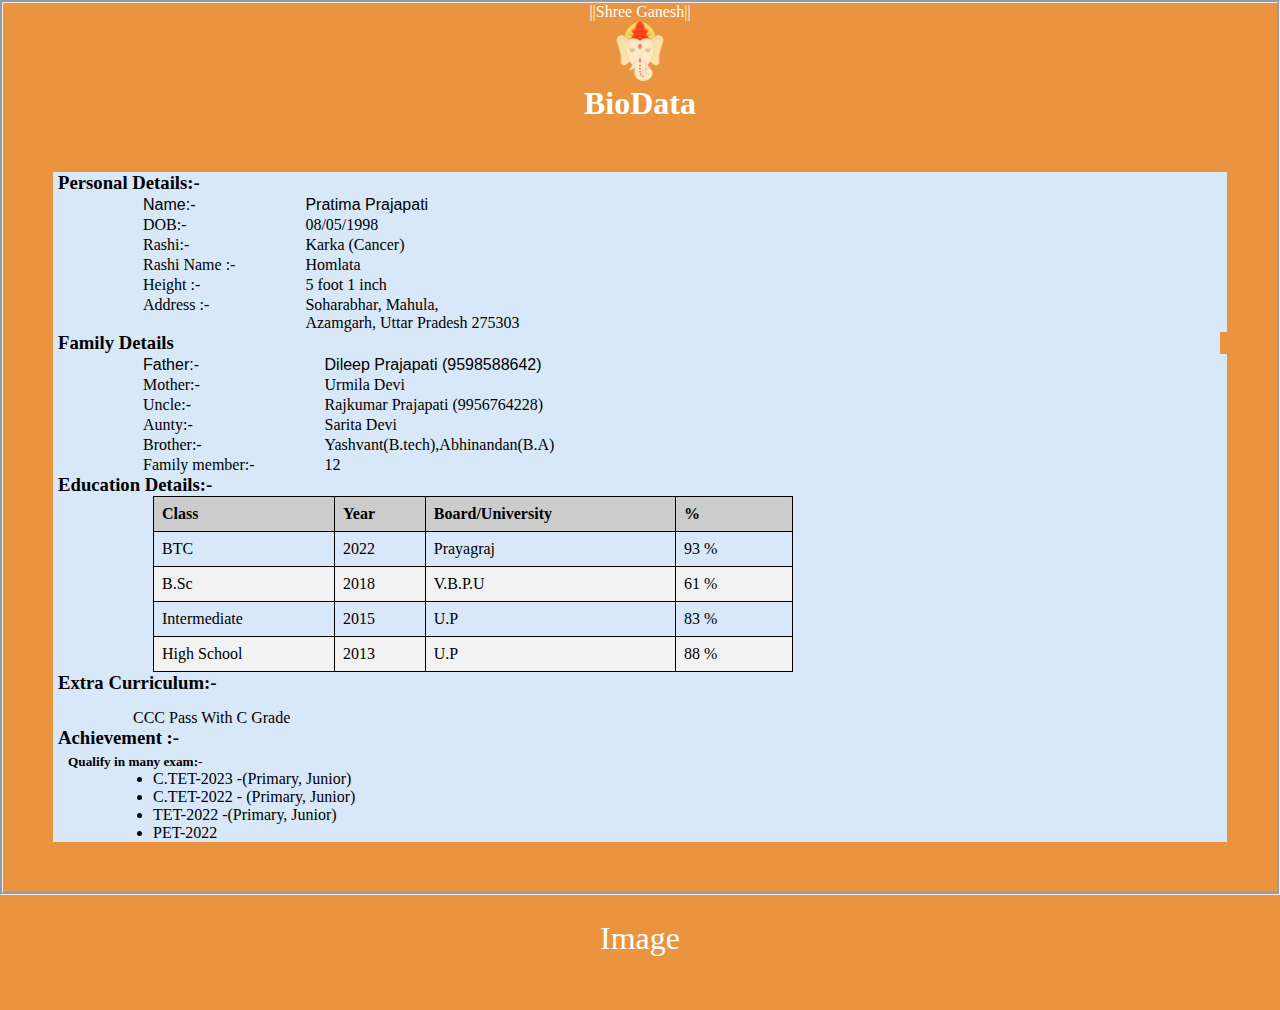
<file: index.html>
<!DOCTYPE html>
<html lang="en">
<head>
    <meta charset="UTF-8">
    <meta http-equiv="X-UA-Compatible" content="IE=edge">
    <meta name="viewport" content="width=device-width, initial-scale=1.0">
    <title>BioData</title>
    <link rel="stylesheet" href="style.css">
</head>
<body>
    <div class="container">
        <div id="biodata">
            <div class="ganesh">||Shree Ganesh||</div>
                <div><img class="ganesh-icon"src="./image/ganesha.png"/></div>
                <h1>BioData</h1>
        </div>
        <div class="container-main">
            <div class="main">
                <h3>Personal Details:-</h3>
                <div class="pd">
                    <div class="box">
                    <div class="data-title">Name:-</div>
                    <div class="data-title">DOB:-</div>
                    <div class="data-title">Rashi:-</div>
                    <div class="data-title">Rashi Name :-</div>
                    <div class="data-title">Height :-</div>
                    <div class="data-title">Address :-</div>
                </div>
                
                <div class="box">
                    
                    
                    <div class="data">Pratima Prajapati</div>
                <div class="data">08/05/1998</div>
                <div class="data">Karka (Cancer)</div>
                <div class="data">Homlata</div>
                <div class="data">5 foot 1 inch</div>
                <div class="data">Soharabhar, Mahula, </br>Azamgarh, Uttar Pradesh 275303</div>
            </div>
            </div>

        </div>
        <h3>Family Details</h3>
        <div class="FamilyDetails">
            <div class="box">
                <div class="data-title">Father:-</div>
                <div class="data-title">Mother:-</div>
                <div class="data-title">Uncle:-</div>
                <div class="data-title">Aunty:-</div>
                <div class="data-title">Brother:-</div>
                <div class="data-title">Family member:-</div>


            </div>
            <div class="box">
                <div class="data">Dileep Prajapati (9598588642)</div>
                <div class="data">Urmila Devi</div>
                <div class="data">Rajkumar Prajapati (9956764228)</div>
                <div class="data">Sarita Devi</div>
                <div class="data">Yashvant(B.tech),Abhinandan(B.A)</div>
                <div class="data">12</div>
            </div>
        </div>
            <div class="education">
                <h3>Education Details:-</h3>
                <table>
                    <thead>
                      <tr>
                        <th>Class</th>
                        <th>Year</th>
                        <th>Board/University</th>
                        <th>%</th>
                      </tr>
                    </thead>
                    <tbody>
                      <tr>
                          <td>BTC</td>
                          <td>2022</td>
                        <td>Prayagraj</td>
                        <td>93 %</td>
                      </tr>
                      <tr>
                        <td>B.Sc</td>
                        <td>2018</td>
                        <td>V.B.P.U</td>
                        <td>61 %</td>
                      </tr>
                      <tr>
                        <td>Intermediate</td>
                        <td>2015</td>
                        <td>U.P</td>
                        <td>83 %</td>
                      </tr>
                      <tr>
                        <td>High School</td>
                        <td>2013</td>
                        <td>U.P</td>
                        <td>88 %</td>
                      </tr>
                    </tbody>
                  </table>
            </div>
            <div class="ec">
                <h3>Extra Curriculum:-</h3>
            <div class="ccc">CCC Pass With C Grade</div>
            </div>
            <div class="achiv">
                <h3>Achievement :-</h3>
                <h5>Qualify in many exam:-</h5>
                <ul>
                    <li>C.TET-2023 -(Primary, Junior)</li>
                    <li>C.TET-2022 - (Primary, Junior)</li>
                    <li>TET-2022    -(Primary, Junior) </li>
                    <li>PET-2022</li>
                </ul> 
            </div>
        </div>
    </div>
    <div class="photo">
    <a href="image.html">Image</a>
</div>
</body>
</html>
</file>
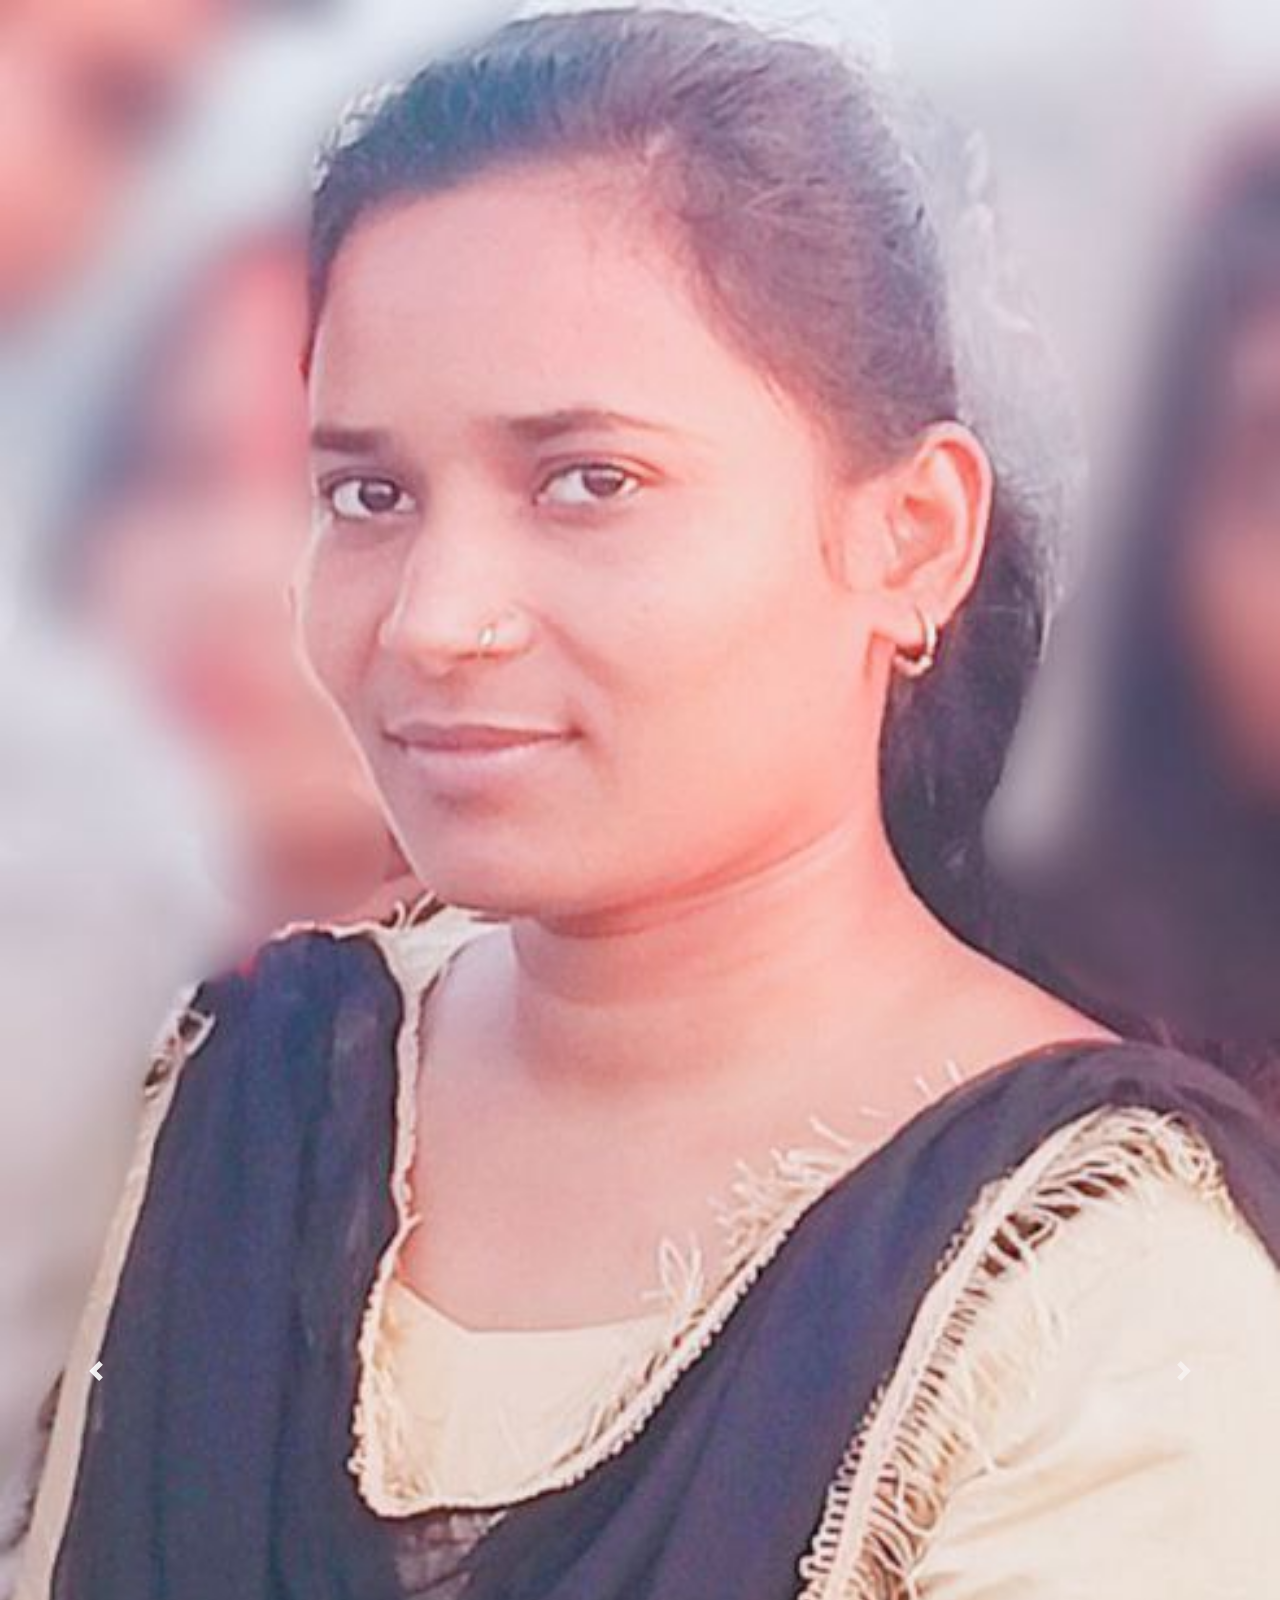
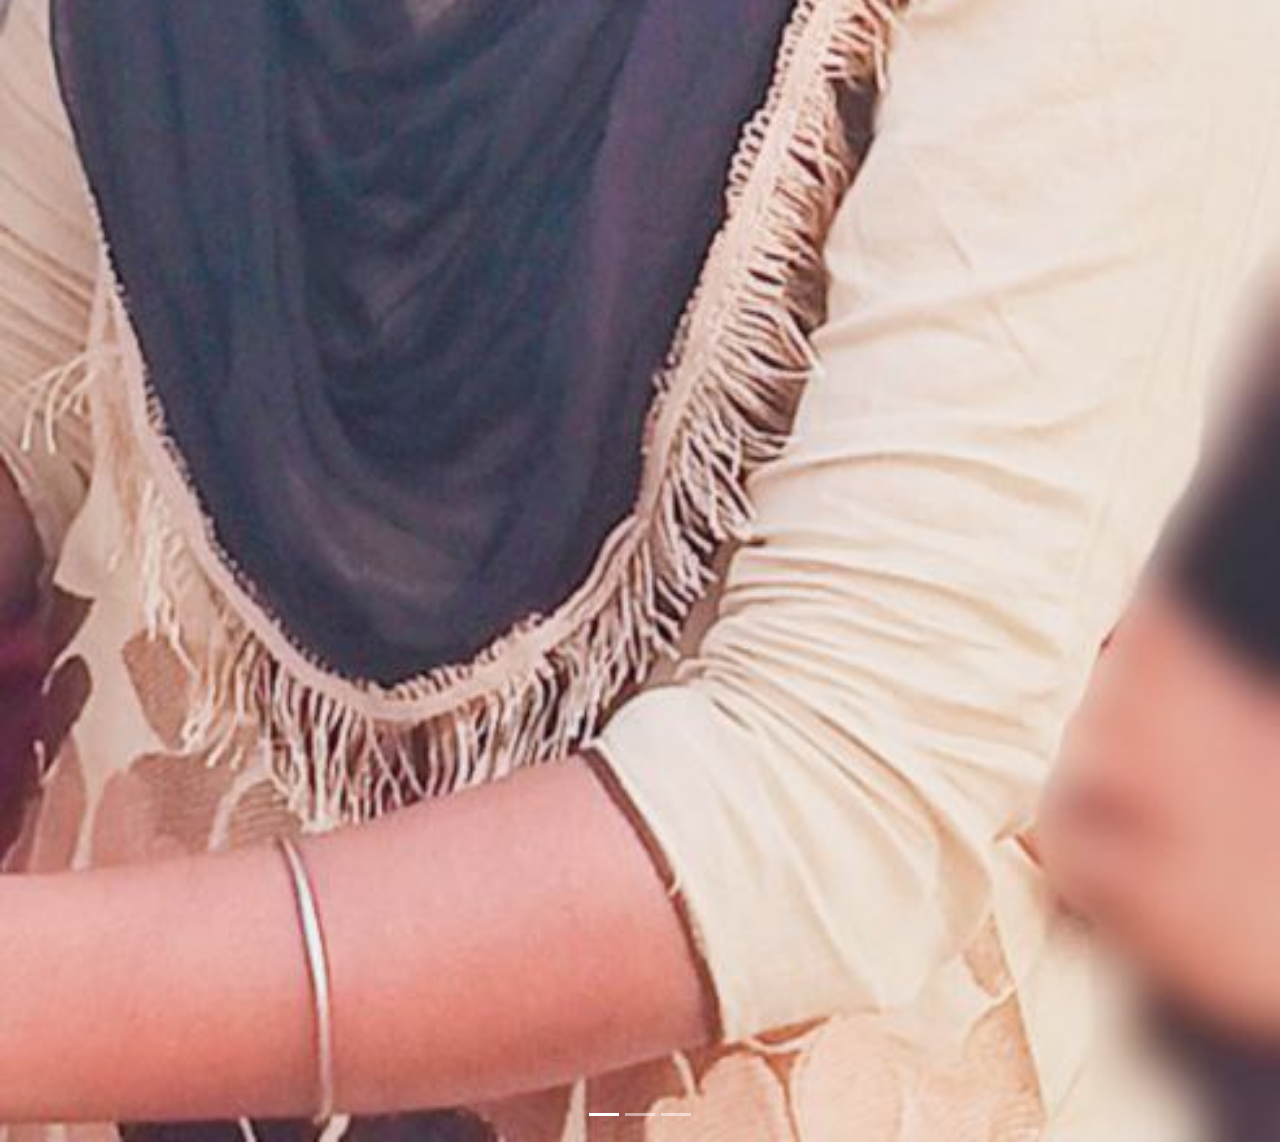
<file: image.html>
<!DOCTYPE html>
<html lang="en">
<head>
    <meta charset="UTF-8">
    <meta http-equiv="X-UA-Compatible" content="IE=edge">
    <meta name="viewport" content="width=device-width, initial-scale=1.0">
    <title>Document</title>
    <link rel="stylesheet" href="https://cdn.jsdelivr.net/npm/bootstrap@4.0.0/dist/css/bootstrap.min.css" integrity="sha384-Gn5384xqQ1aoWXA+058RXPxPg6fy4IWvTNh0E263XmFcJlSAwiGgFAW/dAiS6JXm" crossorigin="anonymous">
</head>
<body>
    <div id="carouselExampleIndicators" class="carousel slide" data-ride="carousel">
        <ol class="carousel-indicators">
          <li data-target="#carouselExampleIndicators" data-slide-to="0" class="active"></li>
          <li data-target="#carouselExampleIndicators" data-slide-to="1"></li>
          <li data-target="#carouselExampleIndicators" data-slide-to="2"></li>
        </ol>
        <div class="carousel-inner">
          <div class="carousel-item active">
            <img class="d-block w-100" src="./image/Pratima0.jpg" alt="First slide">
          </div>
          <div class="carousel-item">
            <img class="d-block w-100" src="./image/pratima1.jpg" alt="Second slide">
          </div>
          <div class="carousel-item">
            <img class="d-block w-100" src="./image/pratima2.jpg" alt="Third slide">
          </div>
          <div class="carousel-item">
            <img class="d-block w-100" src="./image/pratima3.jpg" alt="Third slide">
          </div>
        </div>
        <a class="carousel-control-prev" href="#carouselExampleIndicators" role="button" data-slide="prev">
          <span class="carousel-control-prev-icon" aria-hidden="true"></span>
          <span class="sr-only">Previous</span>
        </a>
        <a class="carousel-control-next" href="#carouselExampleIndicators" role="button" data-slide="next">
          <span class="carousel-control-next-icon" aria-hidden="true"></span>
          <span class="sr-only">Next</span>
        </a>
      </div>
      <script src="https://code.jquery.com/jquery-3.2.1.slim.min.js" integrity="sha384-KJ3o2DKtIkvYIK3UENzmM7KCkRr/rE9/Qpg6aAZGJwFDMVNA/GpGFF93hXpG5KkN" crossorigin="anonymous"></script>
<script src="https://cdn.jsdelivr.net/npm/popper.js@1.12.9/dist/umd/popper.min.js" integrity="sha384-ApNbgh9B+Y1QKtv3Rn7W3mgPxhU9K/ScQsAP7hUibX39j7fakFPskvXusvfa0b4Q" crossorigin="anonymous"></script>
<script src="https://cdn.jsdelivr.net/npm/bootstrap@4.0.0/dist/js/bootstrap.min.js" integrity="sha384-JZR6Spejh4U02d8jOt6vLEHfe/JQGiRRSQQxSfFWpi1MquVdAyjUar5+76PVCmYl" crossorigin="anonymous"></script>
</body>
</html>
</file>
<file: style.css>
*{
    margin:0;
    padding: 0;
}
html{
    width:-webkit-fill-available;
}
#biodata{
    text-align: center;
}
.container{
    background-color: rgb(234, 148, 63);
    border-style: groove;
    overflow: scroll;

}
.ganesh,h1{
    color: white;
}
.ganesh-icon{
    width:60px;
    
}
.education{
 
    background-color:  rgb(217, 232, 248);
}
.container-main{
    padding: 50px;
}
.main{
    background-color:  rgb(217, 232, 248);
}
.ec{
    background-color:rgb(217, 232, 248);
}
.achiv{
    /* padding-top: 10px; */
    background-color: rgb(217, 232, 248);
}
.pd{
    background-color: rgb(217, 232, 248);
    display: flex;
    flex-direction: row;
   
}
h3{
    background-color:  rgb(217, 232, 248);
   width:99%;
    padding-left:5px;
   
}
.ccc{
    padding-top: 15px;
    margin-left: 80px;
   
}
.box{
  
    margin-left: 70px;
}
.data{
    padding-top: 2px;
    padding-left: 0px;
    margin:0px ;

}
.data-title{
    padding-top: 2px;
    padding-left: 20px;
    margin:0px ;

}
.box div:first-child{
    font-family: 'Franklin Gothic Medium', 'Arial Narrow', Arial, sans-serif;
}
/* family background */
.FamilyDetails{
display: flex;
background-color:rgb(217, 232, 248);
}
/* Educational details */
table{
    border: 1px solid black;
    border-collapse: collapse;
    width:50vw;
    margin-left:100px;
}
td,th{
    border: 1px solid black;
    text-align: left;
    padding: 8px;
}
td:last-child{
    width:100px;
}
li{
    margin-left: 100px;
}
h5{
    margin-top: 5px;
    margin-left: 15px;
}
th {
    background-color: #ccc;
  }
  tr:nth-child(even) {
    background-color: #f2f2f2;
  }
  a{
    font-size:xx-large;
    color:white;
    background-color: rgb(234, 148, 63);
    text-decoration: none;
    
  }
  .photo{
    width:100%;
    height: 90px;
    text-align: center;
    padding-top: 25px;
    background-color: rgb(234, 148, 63);

}
  @media only screen and (max-width: 480px) {
    table{
        margin-left:0px;

    }
    .box{
        margin-left: 0px;
        font-size: small;
    }
    .data{
        margin:0px ;
        font-size: small;
    
    }
    .container-main{
        padding: 0px;
        width:100vw;
    }
    .container{
      width:-webkit-fill-available;
    
    }
}
  @media only screen and (max-width: 780px) {
    table{
        margin-left:0px;
    }
    .box{
        margin-left: 0px;
    }
    .data{
        margin:0px ;
    
    }
    .container-main{
        padding: 0px;
        width:100vw;
    }
    .container{
       
        width:-webkit-fill-available;
      }
    .photo{
        width:100%;
        height: 90px;
        text-align: center;
        padding-top: 25px;
        background-color: rgb(234, 148, 63);

    }
}
</file>
